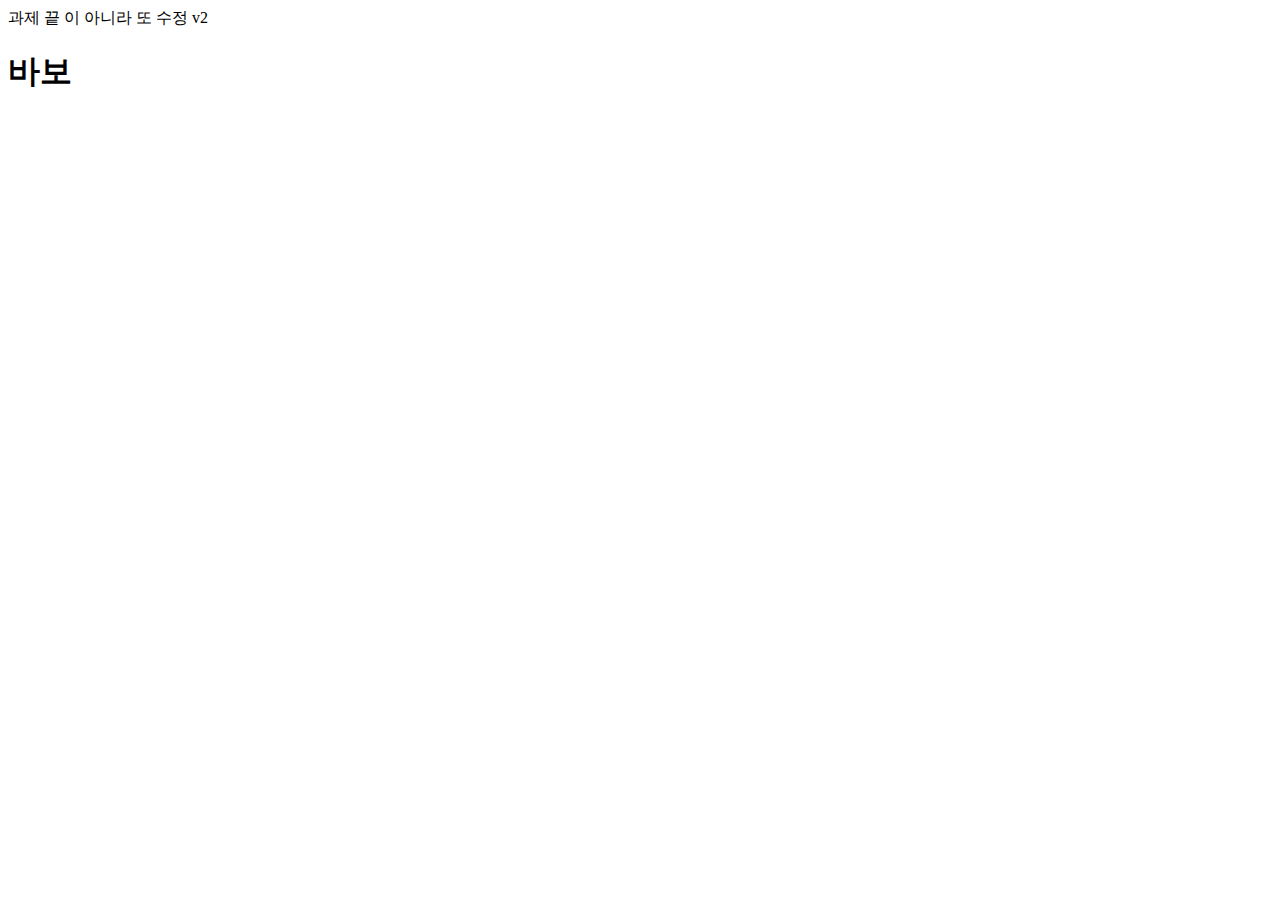
<file: index.html>
<!DOCTYPE html>
<html lang="en">
<head>
    <meta charset="UTF-8">
    <meta name="viewport" content="width=device-width, initial-scale=1.0">
    <title>Document</title>
</head>
<body>
    과제 끝
    이 아니라 또 수정 v2
    <h1>바보</h1>
</body>
</html>
</file>
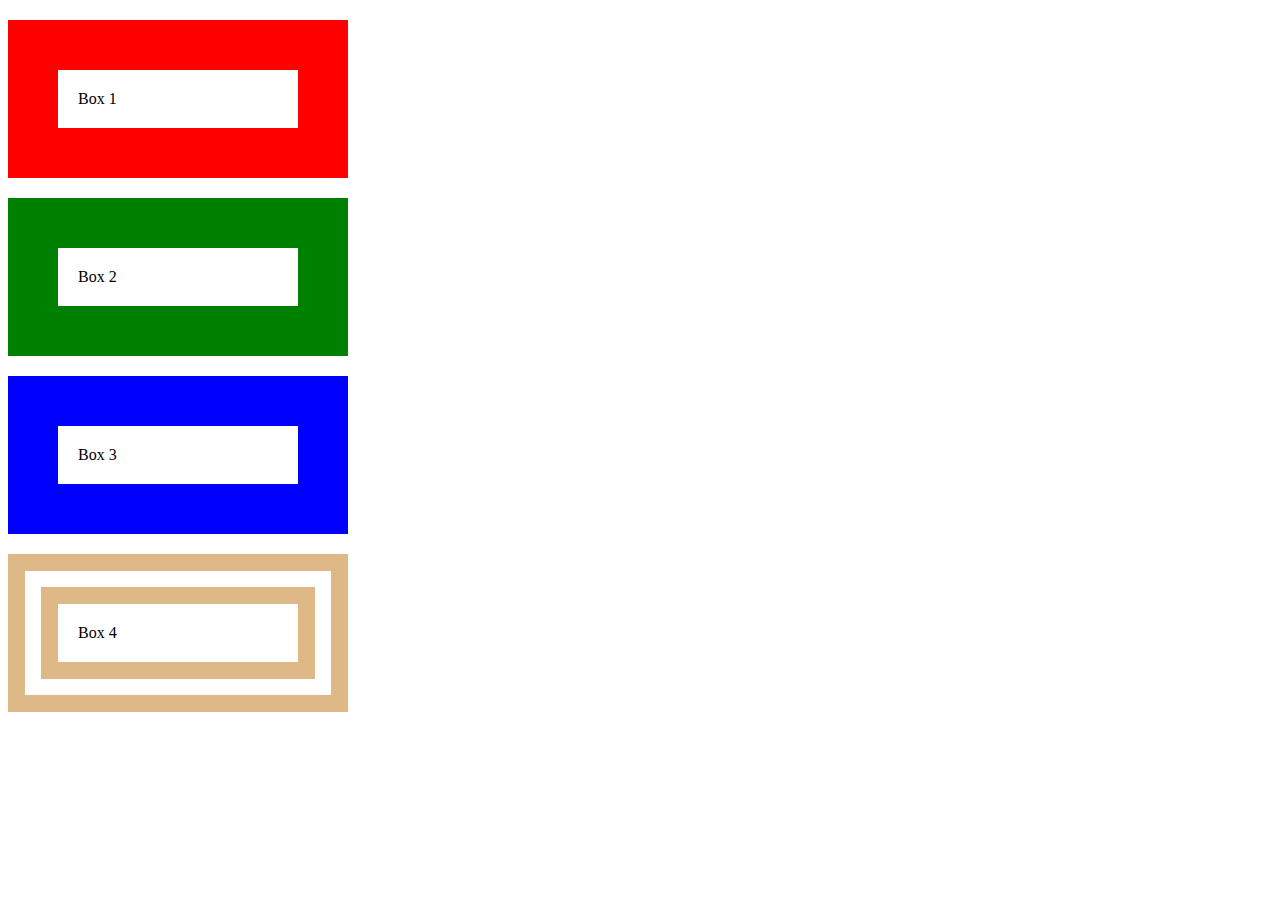
<file: challenge/index.html>
<!DOCTYPE html>
<html lang="en">
<head>
    <meta charset="UTF-8">
    <meta name="viewport" content="width=device-width, initial-scale=1.0">
    <title>Document</title>
    <link href="style.css" rel="stylesheet" type="text/css "/>
</head>
<body>
    <div>  
   <div class="box">Box 1</div> 
   <div class="box green">Box 2</div>  
   <div class="box blue">Box 3</div> 
   <div class="box anothercolor">Box 4</div> 
</div>
</body>
</html>
</file>
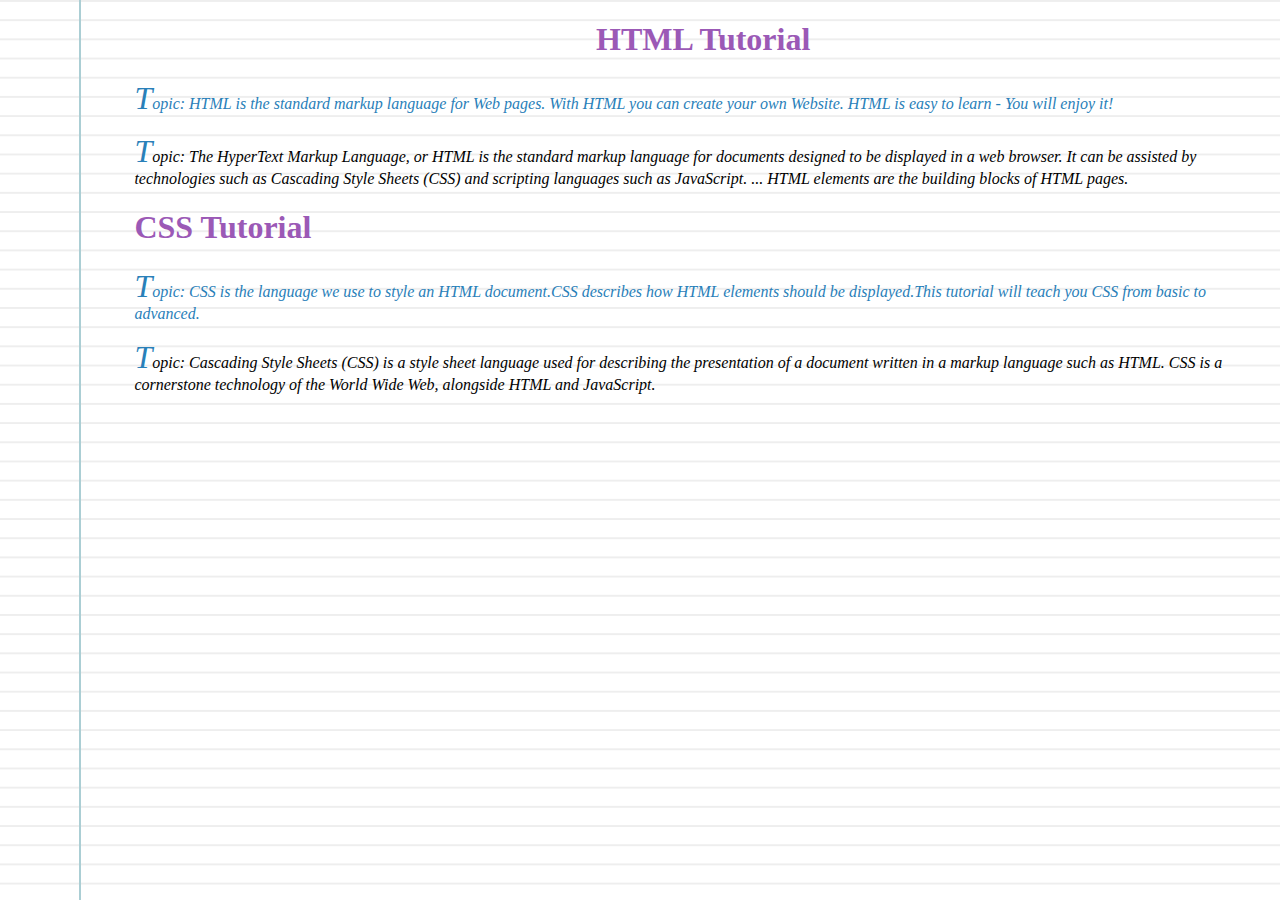
<file: challenge2/index.html>
<!DOCTYPE html>
<html lang="en">
<head>
    <meta charset="UTF-8">
    <meta name="viewport" content="width=device-width, initial-scale=1.0">
    <title>Document</title>
    <link href="style.css" rel="stylesheet" type="text/css "/>
</head>
<body class="paper">
    <div class="challenge2"> 
  <h1>HTML Tutorial</h1> 
  <p class="sub-header">HTML is the standard markup language for Web pages. With HTML you can create your own Website. HTML is easy to learn - You will enjoy it! </p> 
  <p>The HyperText Markup Language, or HTML is the standard markup language for documents designed to be displayed in a web browser. It can be assisted by technologies such as Cascading Style Sheets (CSS) and scripting languages such as JavaScript. ... HTML elements are the building blocks of HTML pages.  </p> 
  <h1>CSS Tutorial</h1> 
  <p class="sub-header">CSS is the language we use to style an HTML document.CSS describes how HTML elements should be displayed.This tutorial will teach you CSS from basic to advanced.</p> 
  <p>Cascading Style Sheets (CSS) is a style sheet language used for describing the presentation of a document written in a markup language such as HTML. CSS is a cornerstone technology of the World Wide Web, alongside HTML and JavaScript.  </p> 
</div>
</body>
</html>
</file>
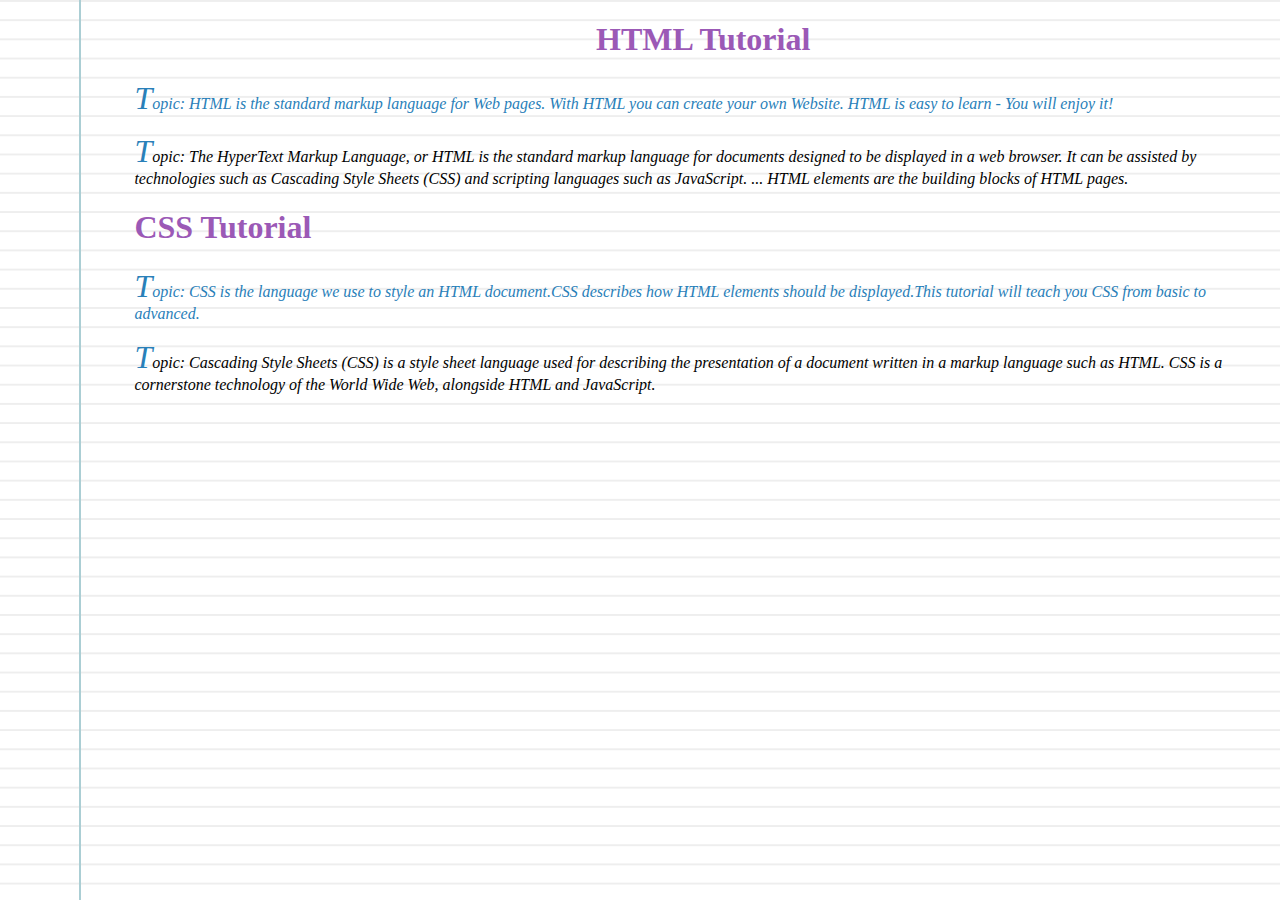
<file: challenge2/challenge2.html>
<!DOCTYPE html>
<html lang="en">
<head>
    <meta charset="UTF-8">
    <meta name="viewport" content="width=device-width, initial-scale=1.0">
    <title>Document</title>
    <link href="stylee.css" rel="stylesheet" type="text/css "/>
</head>
<body class="paper">
    <div class="challenge2"> 
  <h1>HTML Tutorial</h1> 
  <p class="sub-header">HTML is the standard markup language for Web pages. With HTML you can create your own Website. HTML is easy to learn - You will enjoy it! </p> 
  <p>The HyperText Markup Language, or HTML is the standard markup language for documents designed to be displayed in a web browser. It can be assisted by technologies such as Cascading Style Sheets (CSS) and scripting languages such as JavaScript. ... HTML elements are the building blocks of HTML pages.  </p> 
  <h1>CSS Tutorial</h1> 
  <p class="sub-header">CSS is the language we use to style an HTML document.CSS describes how HTML elements should be displayed.This tutorial will teach you CSS from basic to advanced.</p> 
  <p>Cascading Style Sheets (CSS) is a style sheet language used for describing the presentation of a document written in a markup language such as HTML. CSS is a cornerstone technology of the World Wide Web, alongside HTML and JavaScript.  </p> 
</div>
</body>
</html>
</file>
<file: challenge/style.css>
.box{
border:solid 50px red;

width: 200px;
padding: 20px;
margin-top: 20px;
}

.blue{
    border:solid 50px blue;
}

.green{
    border:solid 50px green;
}

.anothercolor{
    border:double 50px burlywood;
}
</file>
<file: challenge2/style.css>
h1{
    color:#9b59b6;
}
.challenge2{
    margin-left: 10%;
}
p{
    font-size: 16px;
    font-family: Verdana;
    font-style: italic;
}

.sub-header{
    color:#2980b9;
}

p::first-letter{
    color:#2980b9;
    font-size:200%;
}

p::before {
  content: "Topic: ";
}

h1:first-child {
  text-align: center;
}


.paper{
background-color: #fff;
background-image:
linear-gradient(90deg, transparent 79px, #abced4 79px, #abced4 81px, transparent 81px),
linear-gradient(#eee .1em, transparent .1em);
background-size: 100% 1.2em;
}
</file>
<file: challenge2/stylee.css>
h1{
    color:#9b59b6;
}
.challenge2{
    margin-left: 10%;
}
p{
    font-size: 16px;
    font-family: Verdana;
    font-style: italic;
}

.sub-header{
    color:#2980b9;
}

p::first-letter{
    color:#2980b9;
    font-size:200%;
}

p::before {
  content: "Topic: ";
}

h1:first-child {
  text-align: center;
}


.paper{
background-color: #fff;
background-image:
linear-gradient(90deg, transparent 79px, #abced4 79px, #abced4 81px, transparent 81px),
linear-gradient(#eee .1em, transparent .1em);
background-size: 100% 1.2em;
}
</file>
